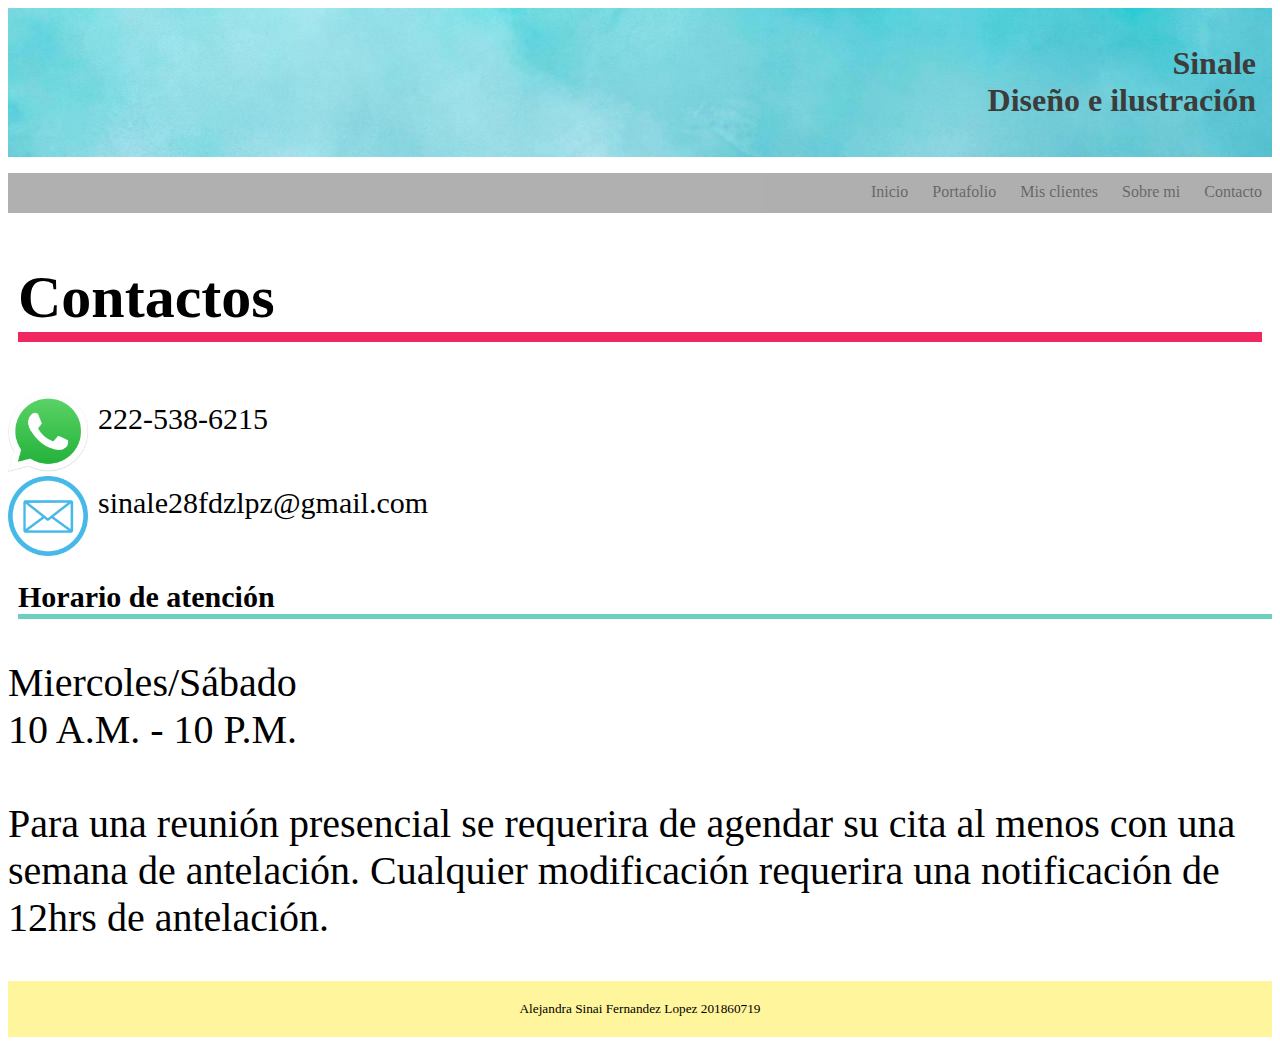
<file: html/contactos.html>
<!doctype html>
<html>
<head>
<meta charset="utf-8">
<title>Contacto</title>
<link href="../Styles/CSS Sitio.css" rel="stylesheet" type="text/css">
</head>

<body>
		<header>
	<h1 class="Titulo">Sinale <br> Diseño e ilustración </h1>
	</header>
<nav>
  <ul>
		<li> <a href="../index.html">Inicio</a></li> 
		<li> <a href="portafolio.html">Portafolio</a></li> 
		<li> <a href="mis_clientes.html">Mis clientes</a></li> 
		<li> <a href="sobre_mi.html">Sobre mi</a></li> 
		<li> <a href="contactos.html">Contacto</a></li>  
	</ul>
	</nav>
	  <main>
	<h1 class="titulo3"> Contactos</h1>
	</main>
<div class="directos">
<div class="whats">
	<img class="icon" src="../Imagenes/whats.png" width="80" height="80" alt=""/>
	<p class="info"> 222-538-6215</p>
	</div>
<div class="whats">
	<img src="../Imagenes/correo.png" class="icon" width="80" height="80" alt=""/>
	</div>
  <p class="info"> sinale28fdzlpz@gmail.com</p>
	</div>	
	<h3 class="horario"> Horario de atención</h3>
	<p class="hr">Miercoles/Sábado <br> 10 A.M. - 10 P.M. <br><br> Para una reunión presencial se requerira de agendar su cita al menos con una semana de antelación. Cualquier modificación requerira una notificación de 12hrs de antelación. </p>
</body>
			<footer>
	  <h5> Alejandra Sinai Fernandez Lopez 201860719</h5>
    </footer>

</html>
</file>
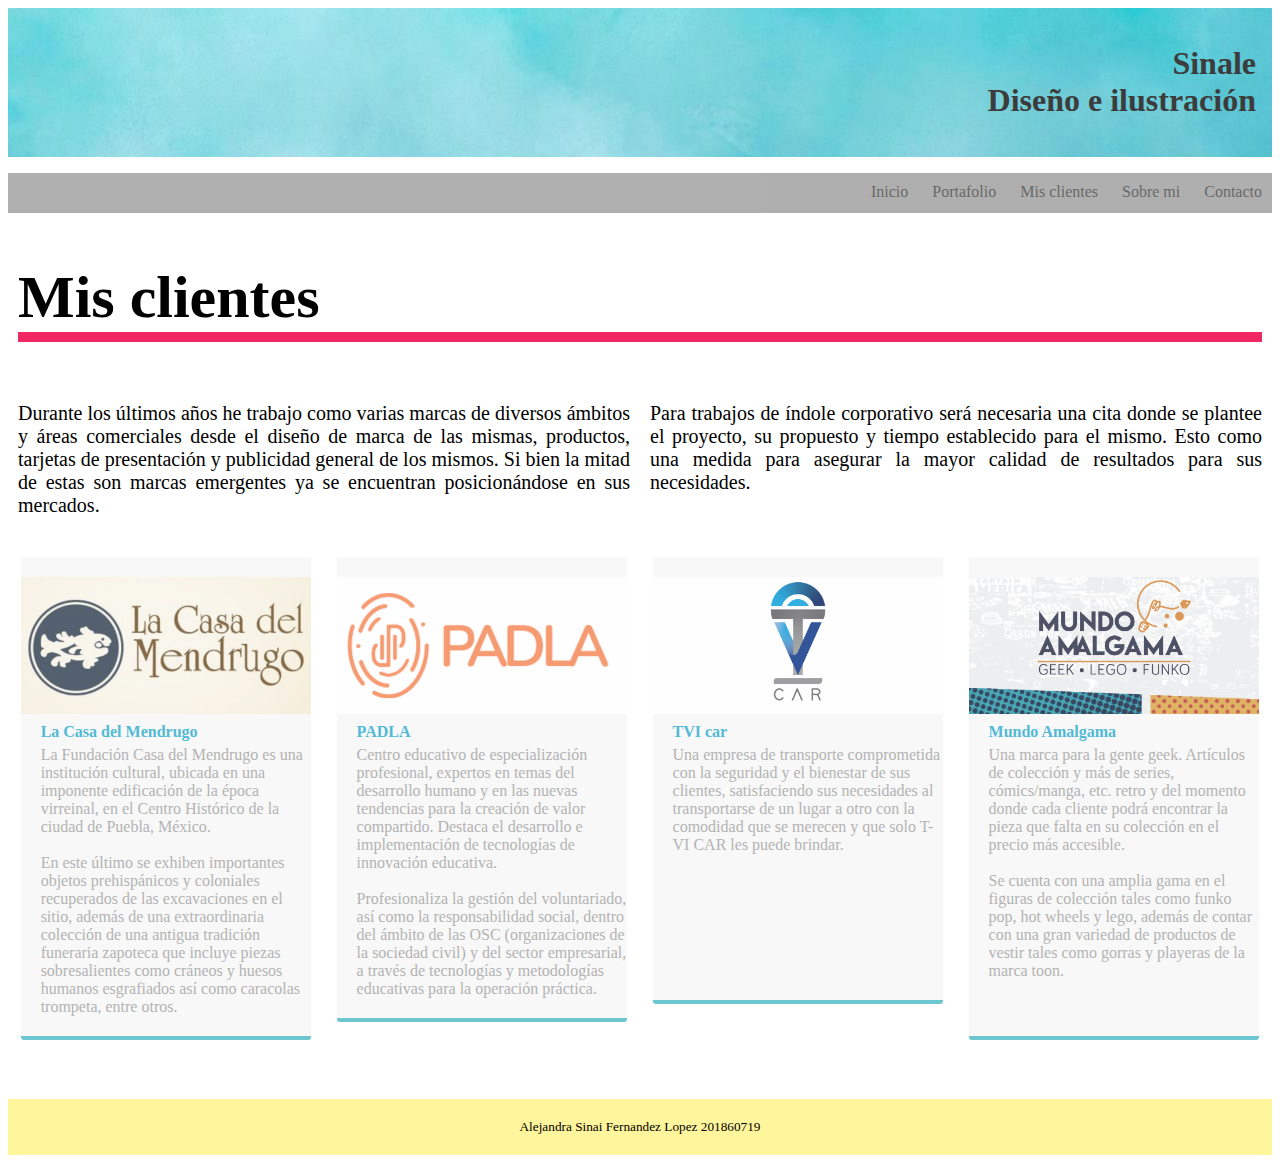
<file: html/mis_clientes.html>
<!doctype html>
<html>
<head>
<meta charset="utf-8">
<title>Mis clientes</title>
<link href="../Styles/CSS Sitio.css" rel="stylesheet" type="text/css">
</head>

<body>
	<header>
	<h1 class="Titulo">Sinale <br> Diseño e ilustración </h1>
	</header>
<nav>
  <ul>
		<li> <a href="../index.html">Inicio</a></li> 
		<li> <a href="portafolio.html">Portafolio</a></li> 
		<li> <a href="mis_clientes.html">Mis clientes</a></li> 
		<li> <a href="sobre_mi.html">Sobre mi</a></li> 
		<li> <a href="contactos.html">Contacto</a></li> 
	</ul>
	</nav>
	  <main>
	<h1 class="clientes"> Mis clientes </h1>
	</main>
	<p class="ilustracion"> Durante los últimos años he trabajo como varias marcas de diversos ámbitos y áreas comerciales desde el diseño de marca de las mismas, productos, tarjetas de presentación y publicidad general de los mismos. Si bien la mitad de estas son marcas emergentes ya se encuentran posicionándose en sus mercados.  <br> Para trabajos de índole corporativo será necesaria una cita donde se plantee el proyecto, su propuesto y tiempo establecido para el mismo. Esto como una medida para asegurar la mayor calidad de resultados para sus necesidades.</p>
	
<div class="clien">
    <div class="thumbnail"><img src="../Imagenes/cliente1.jpg" alt="" width="2000" class="cards"/>
      <h4 class="nombre">La Casa del Mendrugo</h4>
      <p>La Fundación Casa del Mendrugo es una institución cultural, ubicada en una imponente edificación de la época virreinal, en el Centro Histórico de la ciudad de Puebla, México.
		  <br> <br> En este último se exhiben importantes objetos prehispánicos y coloniales recuperados de las excavaciones en el sitio, además de una extraordinaria colección de una antigua tradición funeraria zapoteca que incluye piezas sobresalientes como cráneos y huesos humanos esgrafiados así como caracolas trompeta, entre otros. </p>
    </div>
        <div class="thumbnail"><img src="../Imagenes/cliente2.jpg" alt="" width="2000" class="cards"/>
      <h4 class="nombre">PADLA</h4>
      <p>Centro educativo de especialización profesional, expertos en temas del desarrollo humano y en las nuevas tendencias para la creación de valor compartido. Destaca el desarrollo e implementación de tecnologías de innovación educativa.
<br> <br>
Profesionaliza la gestión del voluntariado, así como la responsabilidad social, dentro del ámbito de las OSC (organizaciones de la sociedad civil) y del sector empresarial, a través de tecnologías y metodologías educativas para la operación práctica.
		  <br> 
		  
</p>
    </div>
       <div class="thumbnail"><img src="../Imagenes/cliente3.jpg" alt="" width="2000" class="cards"/>
      <h4 class="nombre">TVI car</h4>
      <p> Una empresa de transporte comprometida con la seguridad y el bienestar de sus clientes, satisfaciendo sus necesidades al transportarse de un lugar a otro con la comodidad que se merecen y que solo T-VI CAR les puede brindar. <br> <br><br><br><br><br><br><br>
		   </p>
    </div>
   
	<div class="thumbnail"><img src="../Imagenes/cliente4.jpg" alt="" width="2000" class="cards"/>
      <h4 class="nombre">Mundo Amalgama</h4>
      <p>Una marca para la gente geek. Artículos de colección y más de series, cómics/manga, etc. retro y del momento donde cada cliente podrá encontrar la pieza que falta en su colección en el precio más accesible.
<br> <br>
Se cuenta con una amplia gama en el figuras de colección tales como funko pop, hot wheels y lego, además de contar con una gran variedad de productos de vestir tales como gorras y playeras de la marca toon. <br> <br> <br>
</p>
    </div>
  </div>

<footer>
  <h5> Alejandra Sinai Fernandez Lopez 201860719</h5>
    </footer>
</body>
</html>
</file>
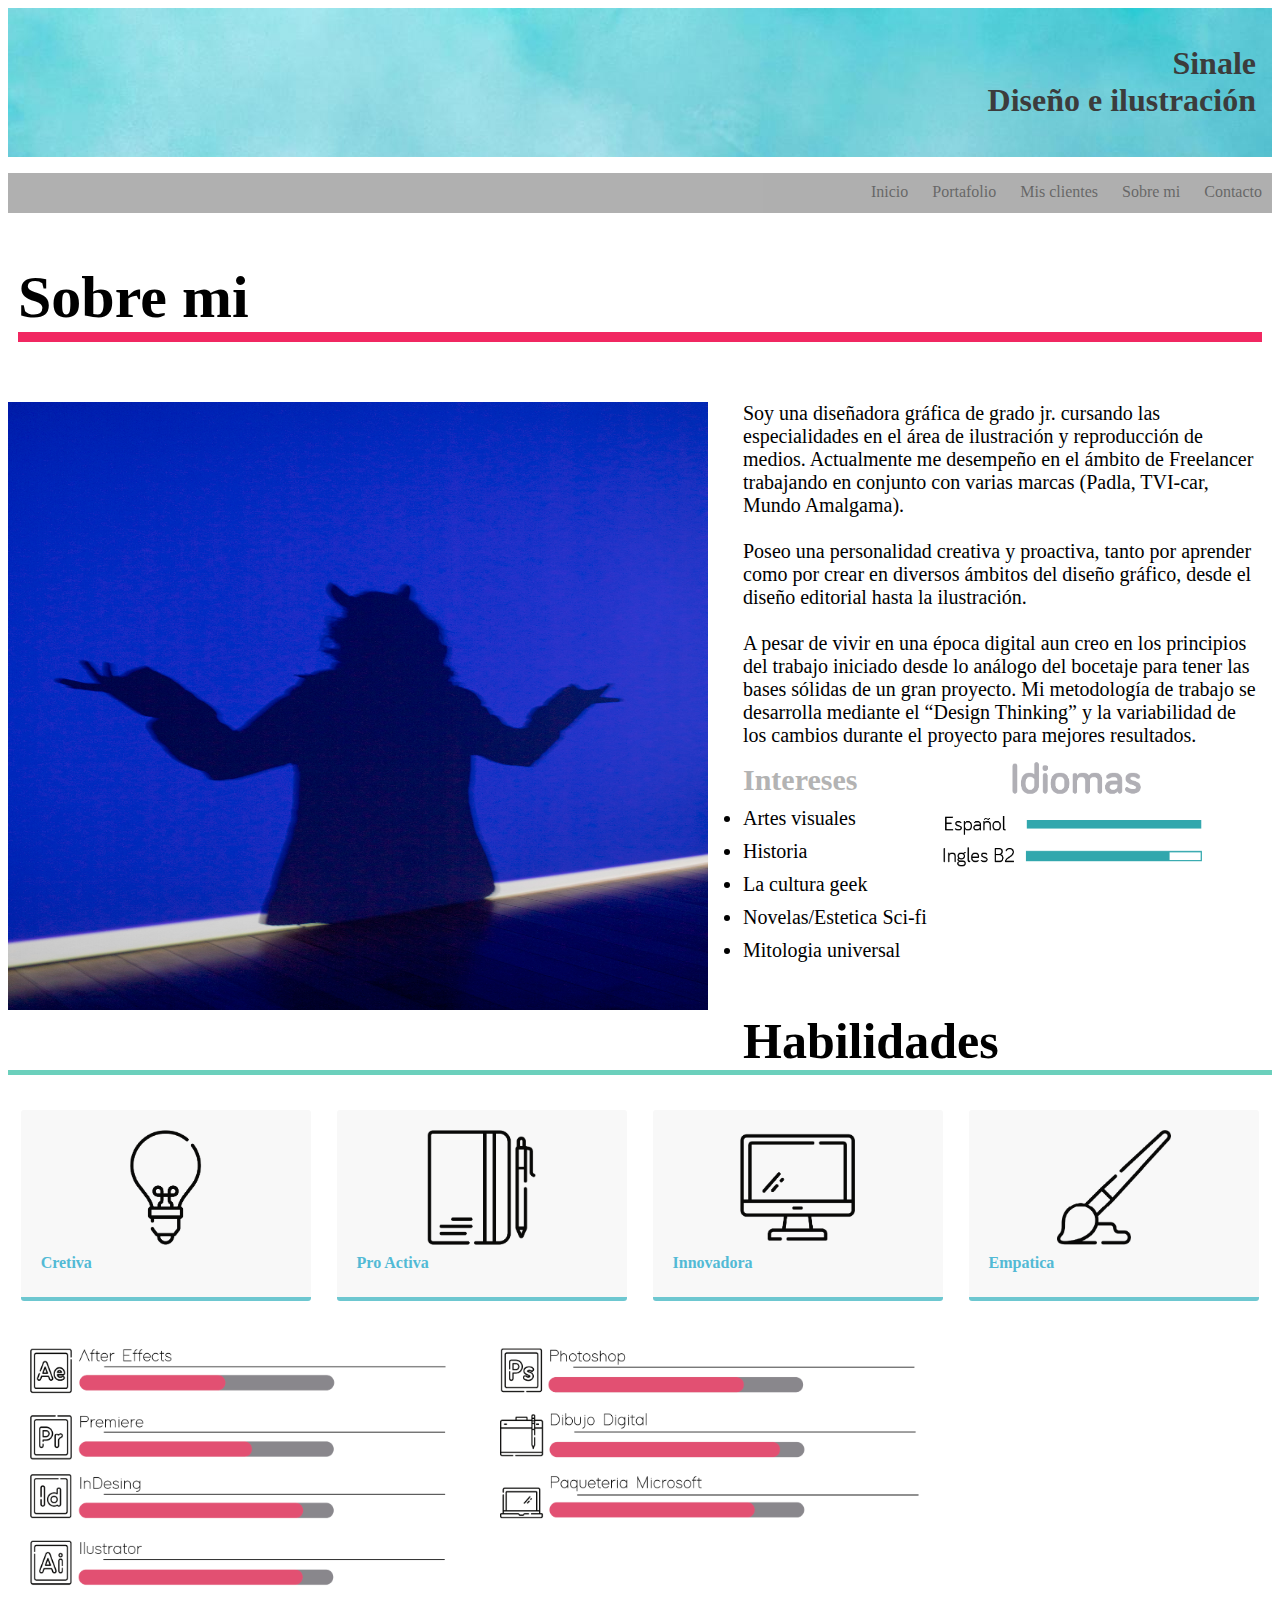
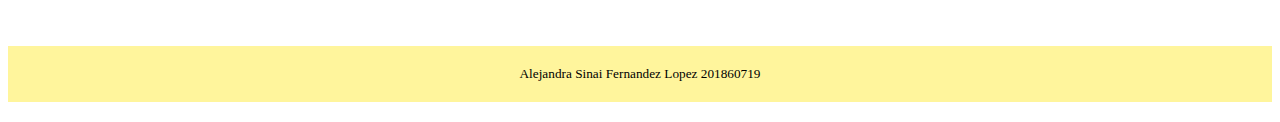
<file: html/sobre_mi.html>
<!doctype html>
<html>
<head>
<meta charset="utf-8">
<title>Sobre mi</title>
<link href="../Styles/CSS Sitio.css" rel="stylesheet" type="text/css">
</head>

<body>
		<header>
	<h1 class="Titulo">Sinale <br> Diseño e ilustración </h1>
	</header>
<nav>
  <ul>
		<li> <a href="../index.html">Inicio</a></li> 
		<li> <a href="portafolio.html">Portafolio</a></li> 
		<li> <a href="mis_clientes.html">Mis clientes</a></li> 
		<li> <a href="sobre_mi.html">Sobre mi</a></li> 
		<li> <a href="contactos.html">Contacto</a></li> 
  </ul>
	</nav>
<main>
	<h1 class="titulo3"> Sobre mi</h1>
	</main>
	<div class="mi">
   <img class="yo" src="../Imagenes/_MG_0978.JPG" width="700" height="608" alt=""/> 

<p class="sobre" height="408"> Soy una diseñadora gráfica de grado jr. cursando las especialidades en el área de ilustración y reproducción de medios. Actualmente me desempeño en el ámbito de Freelancer trabajando en conjunto con varias marcas (Padla, TVI-car, Mundo Amalgama).
	 <br><br>
Poseo una personalidad creativa y proactiva, tanto por aprender como por crear en diversos ámbitos del diseño gráfico, desde el diseño editorial hasta la ilustración. 
	<br> <br>
	A pesar de vivir en una época digital aun creo en los principios del trabajo iniciado desde lo análogo del bocetaje para tener las bases sólidas de un gran proyecto. Mi metodología de trabajo se desarrolla mediante el “Design Thinking” y la variabilidad de los cambios durante el proyecto para mejores resultados.
	</p>

	  <img class="idiomas" src="../Imagenes/Idiomas.png" width="260" height="110" alt=""/>
		<ul> <p class="inter"> Intereses </p>
			<li class="sobre"> Artes visuales</li>
			<li class="sobre"> Historia</li>
			<li class="sobre"> La cultura geek</li>
			<li class="sobre"> Novelas/Estetica Sci-fi</li>
			<li class="sobre"> Mitologia universal</li>
		</ul>

	</div>
	<div>
	<h3 class="subtitulo"> Habilidades </h3>
	    <div class="thumbnail"><img src="../Imagenes/foco.png" width="115" height="115" alt=""/>
      <h4 class="nombre">Cretiva</h4>
    </div>
        <div class="thumbnail"><img src="../Imagenes/libreta.png" width="115" height="115" alt=""/>
      <h4 class="nombre">Pro Activa</h4>
    </div>
       <div class="thumbnail"><img src="../Imagenes/pc.png" width="115" height="115" alt=""/>
      <h4 class="nombre">Innovadora</h4>
    </div>
    <div class="thumbnail"><img src="../Imagenes/pincel.png" width="114" height="115" alt=""/>
      <h4 class="nombre">Empatica</h4>
    </div>
    <img class="nivel" src="../Imagenes/nivel.png" width="937" height="301" alt=""/> </div>

</body>

	<footer>
	  <h5> Alejandra Sinai Fernandez Lopez 201860719</h5>
    </footer>
</html>
</file>
<file: Styles/CSS Sitio.css>
@charset "utf-8";
/* CSS Document */

header {
	background-image: url("../Imagenes/blue-texture-background-free-photo.jpg");
	padding: 1rem 1rem 1rem 1rem;
	color: #363636;
}

.Titulo {
		color: #3C3C3C;
	font-family: 'Lemon/Milk';
	font-weight: bold;
	font-style: normal;
	text-align: right;
}

.subtitulo{
    font-family: 'Bariol';
    font-weight: bold;
    font-style: normal;
	font-size: 50px;
	margin-bottom: 0px;
	border-bottom: 5px solid #6BD0BC;
}

.container{
	width: 100%;
	height: auto;
	align-items: center;
	justify-content: center;
		 font-family: 'Bariol';
    font-weight: 300;
    font-style: normal;
}

#link1 {
	
}
#link2{
	
}
#link3{
	
}
#link4{
	
}
#link5{
	
}
a:link{
	color:#000000;
	text-decoration:none;
	font-weight: bolder;
}
a:visited{
	color:#000000;
	text-decoration: none;
	font-weight: bolder;
}

a:active{
	color:#FFFFFF;
	text-decoration: none;
	font-weight: bolder;
}
a:hover{
	color:aqua;
	text-decoration: none;
	font-weight: bolder;	
}

main {
	padding-top: 10px;
	padding-right: 10px;
	padding-left: 10px;
	padding-bottom: 10px;
	height: auto;
}

.container img{
	float: left;
	margin-right: 30px;
	margin-bottom: 30px;
	bottom: -10px;
	clear: both;
}

.main-container{
	margin: 20px auto;
	
}

.slider {
	width: 100%;
	height: 600px;
	overflow: hidden;
}

.slider ul {
	display: flex;
	padding: 0;
	width: 400%;
	animation: cambio 20s infinite alternate linear;
	margin-bottom: 0px;
}

.slider li {
	width: 100%;
	list-style: none;
}

.slider img {
	width: 100%;
	height: 100%;
}

@keyframes cambio{
	0%{margin-left: 0;}
	20%{margin-left: 0;}
	25%{margin-left: -100%;}
	45%{margin-left: -100%;}
	50%{margin-left: -200%;}
	70%{margin-left: -200%;}
	75%{margin-left: -300%;}
	100%{margin-left: -300%;}
}

.clientes {
	font-family: 'Lemon/Milk';
	font-weight: bold;
	font-style: normal;
	text-align: left;
	font-size: 60px;
	border-bottom: 10px solid #F12761}

nav {
	height: 40px;
	background-color: #7B7B7B;
	text-align: right;
		opacity: .6;
}

nav ul li {
	display: inline-block;
	margin-top: 10px;
	margin-left: 10px;
	margin-right: 10px;
	height: 10px;
	width: none;
	color: #FFFFFF;
	text-align: right;
	    font-family: 'Bariol';
    font-weight: 300;
    font-style: normal;
}

.ilustracion{
	margin: 10px;
	font-family: 'Bariol';
	font-weight: regular;
	font-style: normal;
	font-size: 20px;
	column-count: 2;
	text-align: justify;
}

.titulo2{
	font-family: 'Lemon/Milk';
	font-weight: bold;
	font-style: normal;
	text-align: left;
	font-size: 76px;
	border-bottom: 10px solid #F12761
}

footer h5{
	text-align: center;
	height: auto;
	background-color: #FFF59C;
	font-family: 'Lemon/Milk';
	font-weight: 300;
	font-style: normal;
	margin-top: 20px;
	margin-bottom: 20px;
	padding-top: 20px;
	bottom: 20px;
	padding-bottom: 20px;
}

.titulo3{
	font-family: 'Lemon/Milk';
	font-weight: bold;
	font-style: normal;
	text-align: left;
	font-size: 60px;
	border-bottom: 10px solid #F12761
	
}
body {

}
.link1 {
}

.vcontenedor{
	margin-left: auto;
	margin-right: auto;
}

.card {
	width: 280px;
	height: 280px;
	margin-left: 30px;
	box-shadow: 20px 20px 50px rgba(0,0,0, 0.5);
	border-radius: 15px;
	border-top: 1px solid rgba(255, 255, 255, 0.5);
	border-left: 1px solid rgba(255, 2555, 255, 0.5);
	float: right;
	background-color: #494949;
	opacity: .8;


}

.lista{
	list-style: none;
	text-align: center;
	padding-right: 40px;
	line-height: 35px;
			 font-family: 'Bariol';
    font-weight: 300;
    font-style: normal;
	color: #000000;
}

.categorias {
	color: #FFFFFF;
	text-align: center;
	margin-top: 40px;
	    font-family: 'Bariol';
    font-weight: bold;
    font-style: normal;
}
.introduccion{
	text-align: left;
}

video {
	margin-right: 30px;
	margin-bottom: 40px;
	margin-left: auto;
	float: left;
	
}

.marcaC img {
	float: right;
	margin-left: 30px;
	margin-bottom: 40px;
}
.marcaC{
	text-align: justify
}

.clien {
	clear: both;
	display: inline-block;
	width: 100%;
	background-color: #FFFFFF;
	/* [disabled]min-width: 400px;
*/
	padding-bottom: 35px;
	padding-top: 0px;
	margin-top: -5px;
	margin-bottom: 0px;
}


.thumbnail {
	width: 23%;
	text-align: center;
	float: left;
	margin-top: 35px;
	background-color: #F8F8F8;
	padding-bottom: 20px;
	margin-left: 1%;
	margin-right: 1%;
	border-radius: 3px;
	padding-top: 20px;
	border-bottom: 4px solid #6DC7D0;
}
.thumbnail h4 {
	margin-top: 5px;
	margin-bottom: 5px;
	color: #52BAD5;
	text-align: left;
	padding-left: 20px;
	padding-right: 20px;
	    font-family: 'Bariol';
    font-weight: bold;
    font-style: normal;
}

.cards {
	width: 100%;
	height: auto;
	max-width: 400px;
	max-height: 200px;
	opacity: 0.8;
}
.thumbnail p {
	font-family: 'Bariol';
    font-weight: 300;
    font-style: normal;
	margin: 0;
	color: #B3B3B3;
	text-align: left;
	padding-left: 20px;
}

.directos{
	margin-bottom:60px;
}
.whats{
	margin-bottom: 40px;
}
.icon{
	float: left;
	margin-right: 10px;
}

.info{
	margin-top: auto;
	margin-bottom: auto;
	font-family: 'Bariol';
	font-weight: 300;
	font-style: normal;
	padding-top: 10px;
	font-size: 30px;
}

.horario{
	    font-family: 'Bariol';
    font-weight: bold;
    font-style: normal;
	font-size: 30px;
	margin-left: 10px;
	margin-top: 30px;
	border-bottom: 5px solid #6BD0BC;
}

.hr{
			 font-family: 'Bariol';
    font-weight: 300;
    font-style: normal;	
	font-size: 40px
}

.yo{
	float: left;
	margin-right: 35px;
	margin-bottom: 10px; } 


.sobre{
	margin: 10px;
	 font-family: 'Bariol';
    font-weight: regular;
    font-style: normal;
	font-size: 20px;
}

.mi{
 width: 700;
 height: 408;
}

.inter{
		font-family: 'Bariol';
    font-style: normal;
	font-weight: bold;
	margin: 0;
	color: #B3B3B3;
	font-size: 30px;
}


.idiomas{
	float: right;
	margin-left: 0px;
	margin-right: 70px;
	
}

.nivel{
	margin-top: 20px;
}

.ilustracion1{
	margin: 10px;
	font-family: 'Bariol';
	font-weight: regular;
	font-style: normal;
	font-size: 20px;
	text-align: justify;
}
</file>
